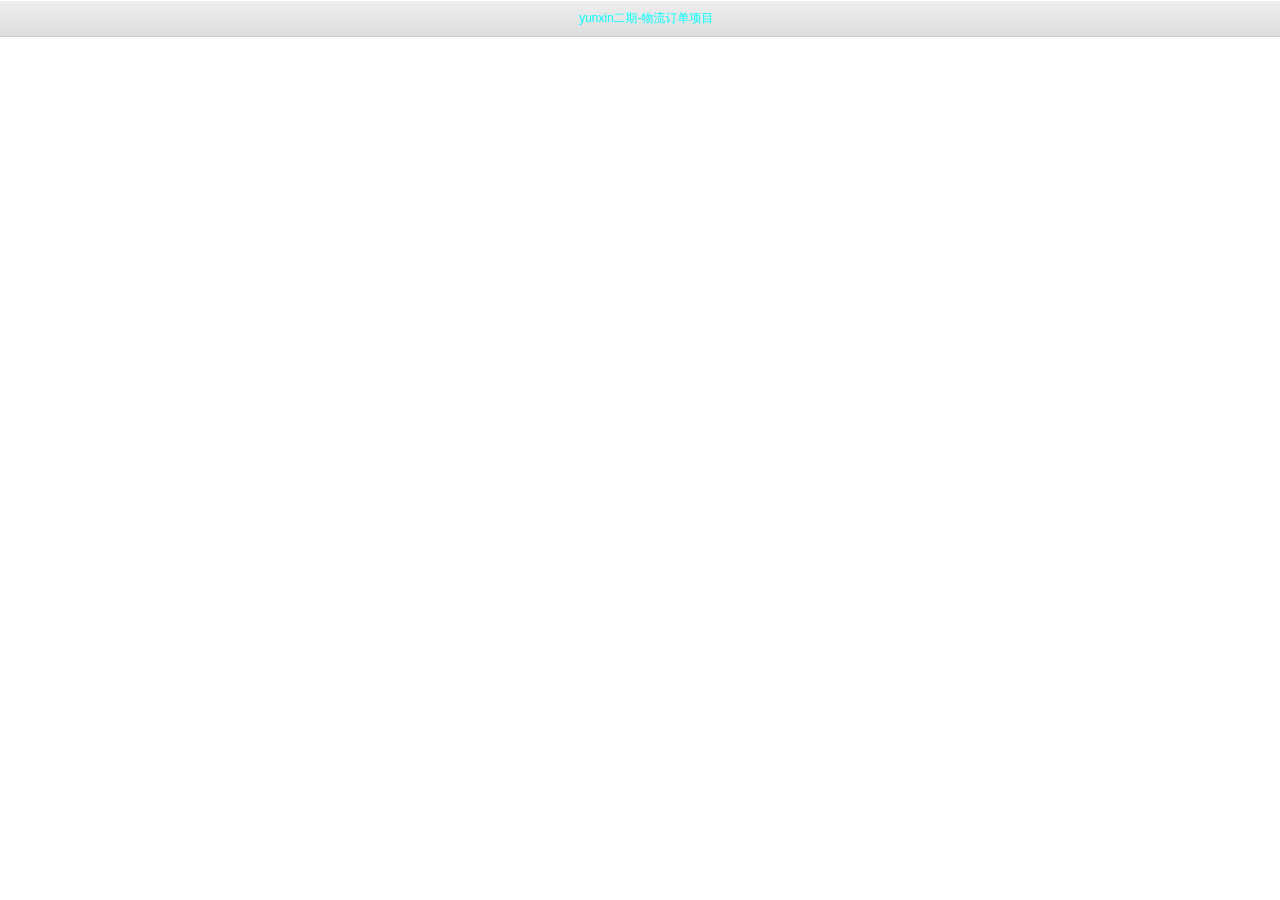
<file: index.html>
<!DOCTYPE html>
<html>
<head>
<meta http-equiv="Content-Type" content="text/html; charset=utf-8" />
<meta name="viewport" content="width=device-width, initial-scale=1.0, maximum-scale=1.0, user-scalable=no" />
<meta name="apple-mobile-web-app-capable" content="yes" />
<meta name="apple-mobile-web-app-status-bar-style" content="black" />
<meta content="telephone=no" name="format-detection" />

<title>索引页</title>
<style type="text/css">
	body,h1,h2,h3,h4,h5,h6,hr,p,dl,dt,dd,ul,ol,li,form,fieldset,legend,button,input,textarea,th,td{margin:0;padding:0;}
	body,button,input,select,textarea{font:12px/1.5 arial,tahoma,"Microsoft Yahei";}
	h1,h2,h3,h4,h5,h6{font-size:100%;}
	em,i{font-style:normal;}
	fieldset,img{border:0;vertical-align: middle;}
	ul,ol,li{list-style:none;}
	a:link{color:#000;text-decoration:none;outline:none;}
	a:hover{color:#0ff;text-decoration:none;}
	.clearfix:after{content:".";display:block;height:0;clear:both;visibility:hidden;}

.wrappers{width:320px;margin:40px auto;}
.wrappers li{height:32px;line-height:32px;margin:10px 0;}
    .menu-list a{text-align:center; display:block;background:-webkit-gradient(linear, 50% 0%, 50% 100%,from(#EEE),to(#DDD));border-bottom:1px solid #ccc;border-top:1px solid #fff;height:35px;line-height:35px;text-indent:1em;}
</style>
</head>

<body>
<div class="w menu-list" id="search_box">
    <ul>
        <li><a href="MyOrder/index.html">yunxin二期-物流订单项目</a></li>
        <!--<li><a href="https://10.22.2.116/svn/frontPage/MyOrder">svn下载地址（https://10.22.2.116/svn/frontPage/MyOrder）</a></li>-->
    </ul>
</div>
</body>
</html>
</file>
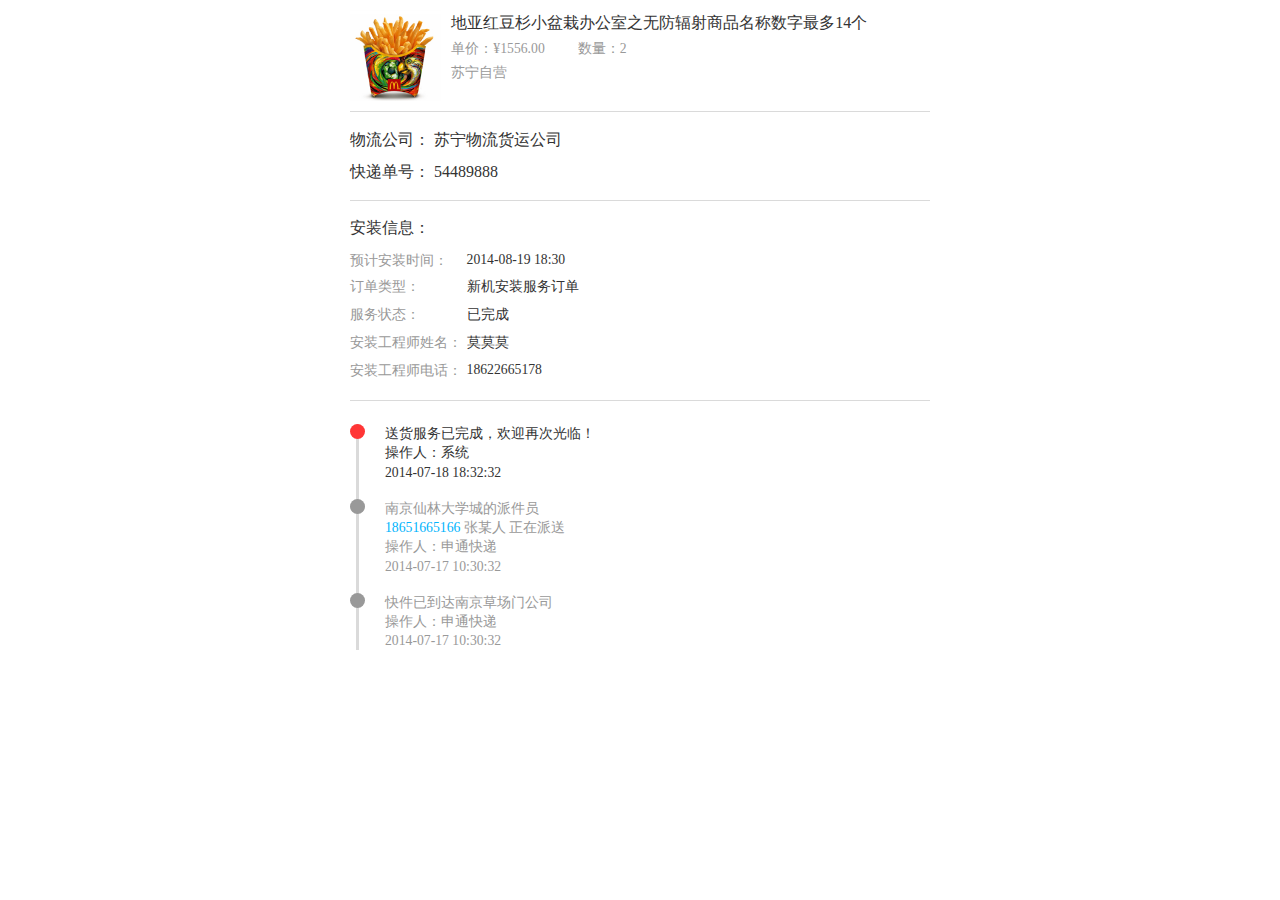
<file: MyOrder/logistics.html>
<!DOCTYPE html>
<html>
	<head>
		<meta charset="utf-8" />
		<meta name="author" content="m.suning.com" />
		<meta name="viewport" content="width=device-width, initial-scale=1.0, maximum-scale=1.0, user-scalable=0" />
		<meta name="apple-mobile-web-app-capable" content="yes" />
		<meta name="apple-mobile-web-app-status-bar-style" content="black" />
		<meta name="format-detection" content="telephone=yes" />
		<title>门店预约</title>
		
		<link rel="stylesheet" type="text/css" href="css/mo.css" media="all" />
		<script type="text/javascript" src="js/jquery.min.js"></script>
		<script type="text/javascript" src="js/mo.js"></script>
	</head>
	<body>
		<section class="main">
			<div class="m-itm g-wrap">
				<img src="img/m2.png" class="img" />
				<div class="con detail">
					<p class="desc">
						地亚红豆杉小盆栽办公室之无防辐射商品名称数字最多14个
					</p>
					<p class="f-c999">
						单价：<span class="price">¥1556.00</span>数量：<span class="amount">2</span>
					</p>
					<p class="f-c999 origin">
						苏宁自营
					</p>
				</div>
			</div>
			<div class="m-name-value m-logistics g-wrap">
				<div>
					<label>物流公司：</label>
					<span>苏宁物流货运公司</span>
				</div>
				<div class="orderNum">
					<label>快递单号：</label>
					<span>54489888</span>
				</div>
				<div class="title">安装信息：</div>
				<div class="uli">
					<span class="labl">预计安装时间：</span>2014-08-19  18:30
				</div>
				<div class="uli">
					<span class="labl">订单类型：</span>新机安装服务订单
				</div>
				<div class="uli">
					<span class="labl">服务状态：</span>已完成
				</div>
				<div class="uli">
					<span class="labl">安装工程师姓名：</span>莫莫莫
				</div>
				<div class="uli">
					<span class="labl">安装工程师电话：</span>18622665178
				</div>
			</div>
			
			<div class="m-logisticsFollow g-wrap">
				<div class="item z-crt">
					<div>送货服务已完成，欢迎再次光临！</div>
					<div>操作人：系统</div>
					<div>2014-07-18    18:32:32</div>
				</div>
				<div class="item">
					<div>南京仙林大学城的派件员</div>
					<div><a href="tel:18651665166">18651665166</a>   张某人   正在派送</div>
					<div>操作人：申通快递</div>
					<div>2014-07-17    10:30:32</div>
				</div>
				<div class="item">
					<div>快件已到达南京草场门公司</div>
					<div>操作人：申通快递</div>
					<div>2014-07-17    10:30:32</div>
				</div>
			</div>
		</section>
	</body>
</html>
</file>
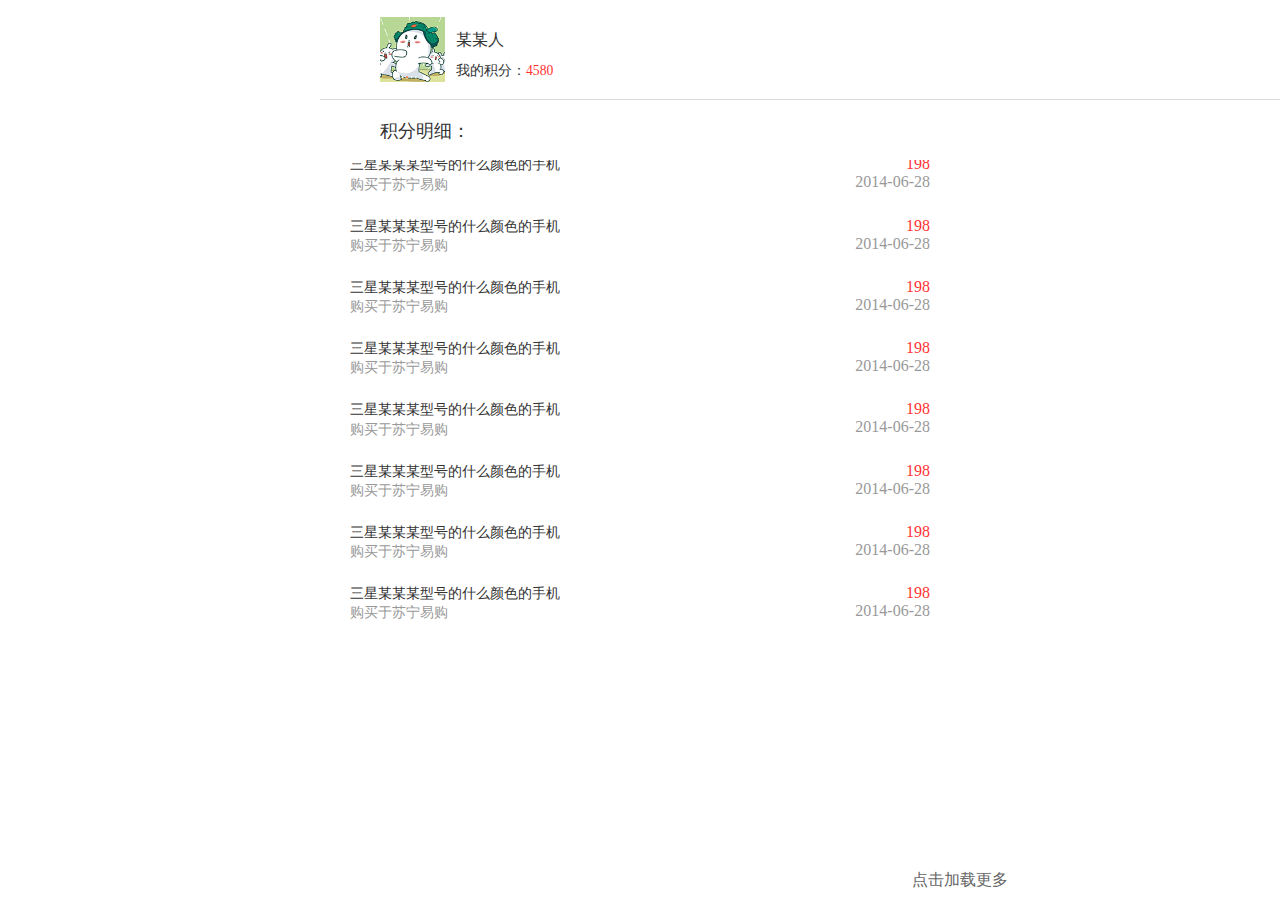
<file: MyOrder/memberCenter.html>
<!DOCTYPE html>
<html>
	<head>
		<meta http-equiv="Content-Type" content="text/html; charset=utf-8" />
		<meta name="viewport" content="width=device-width, initial-scale=1.0, maximum-scale=1.0, user-scalable=no" />
		<meta name="apple-mobile-web-app-capable" content="yes" />
		<meta name="apple-mobile-web-app-status-bar-style" content="black" />
		<meta content="telephone=no" name="format-detection" />

		<title>会员中心</title>
		<link rel="stylesheet" type="text/css" href="css/mo.css"/>
		<script type="text/javascript" src="js/jquery.min.js"></script>
		<script type="text/javascript" src="js/mo.js"></script>
	</head>
	<body>
		<section class="main">
			<div class="memberHd">
				<div class="member">
					<img src="img/member-icon.png" />
					<div class="info">
						<p class="name">某某人</p>
						<p class="score">
							我的积分：<span>4580</span>
							</p>
						</div>
					</div>
				<div class="scoreDetail g-wrap">积分明细：</div>
			</div>
			<div class="m-scoreList g-wrap" id="scoreList">
				<div class="item">
					<div class="infoBox">
						<div class="name">三星某某某型号的什么颜色的手机</div>
						<div class="tip">购买于苏宁易购</div>
					</div>
					<div class="scoreBox">
						<div class="score">198</div>
						<div class="tip">2014-06-28</div>
					</div>
				</div>
				<div class="item">
					<div class="infoBox">
						<div class="name">三星某某某型号的什么颜色的手机</div>
						<div class="tip">购买于苏宁易购</div>
					</div>
					<div class="scoreBox">
						<div class="score">198</div>
						<div class="tip">2014-06-28</div>
					</div>
				</div>
				<div class="item">
					<div class="infoBox">
						<div class="name">三星某某某型号的什么颜色的手机</div>
						<div class="tip">购买于苏宁易购</div>
					</div>
					<div class="scoreBox">
						<div class="score">198</div>
						<div class="tip">2014-06-28</div>
					</div>
				</div>
				<div class="item">
					<div class="infoBox">
						<div class="name">三星某某某型号的什么颜色的手机</div>
						<div class="tip">购买于苏宁易购</div>
					</div>
					<div class="scoreBox">
						<div class="score">198</div>
						<div class="tip">2014-06-28</div>
					</div>
				</div>
				<div class="item">
					<div class="infoBox">
						<div class="name">三星某某某型号的什么颜色的手机</div>
						<div class="tip">购买于苏宁易购</div>
					</div>
					<div class="scoreBox">
						<div class="score">198</div>
						<div class="tip">2014-06-28</div>
					</div>
				</div>
				<div class="item">
					<div class="infoBox">
						<div class="name">三星某某某型号的什么颜色的手机</div>
						<div class="tip">购买于苏宁易购</div>
					</div>
					<div class="scoreBox">
						<div class="score">198</div>
						<div class="tip">2014-06-28</div>
					</div>
				</div>
				<div class="item">
					<div class="infoBox">
						<div class="name">三星某某某型号的什么颜色的手机</div>
						<div class="tip">购买于苏宁易购</div>
					</div>
					<div class="scoreBox">
						<div class="score">198</div>
						<div class="tip">2014-06-28</div>
					</div>
				</div>
				<div class="item">
					<div class="infoBox">
						<div class="name">三星某某某型号的什么颜色的手机</div>
						<div class="tip">购买于苏宁易购</div>
					</div>
					<div class="scoreBox">
						<div class="score">198</div>
						<div class="tip">2014-06-28</div>
					</div>
				</div>
				</div>
			<a href="javascript:void(0);" class="u-loadmore">点击加载更多</a>
			</section>
	</body>
</html>
</file>
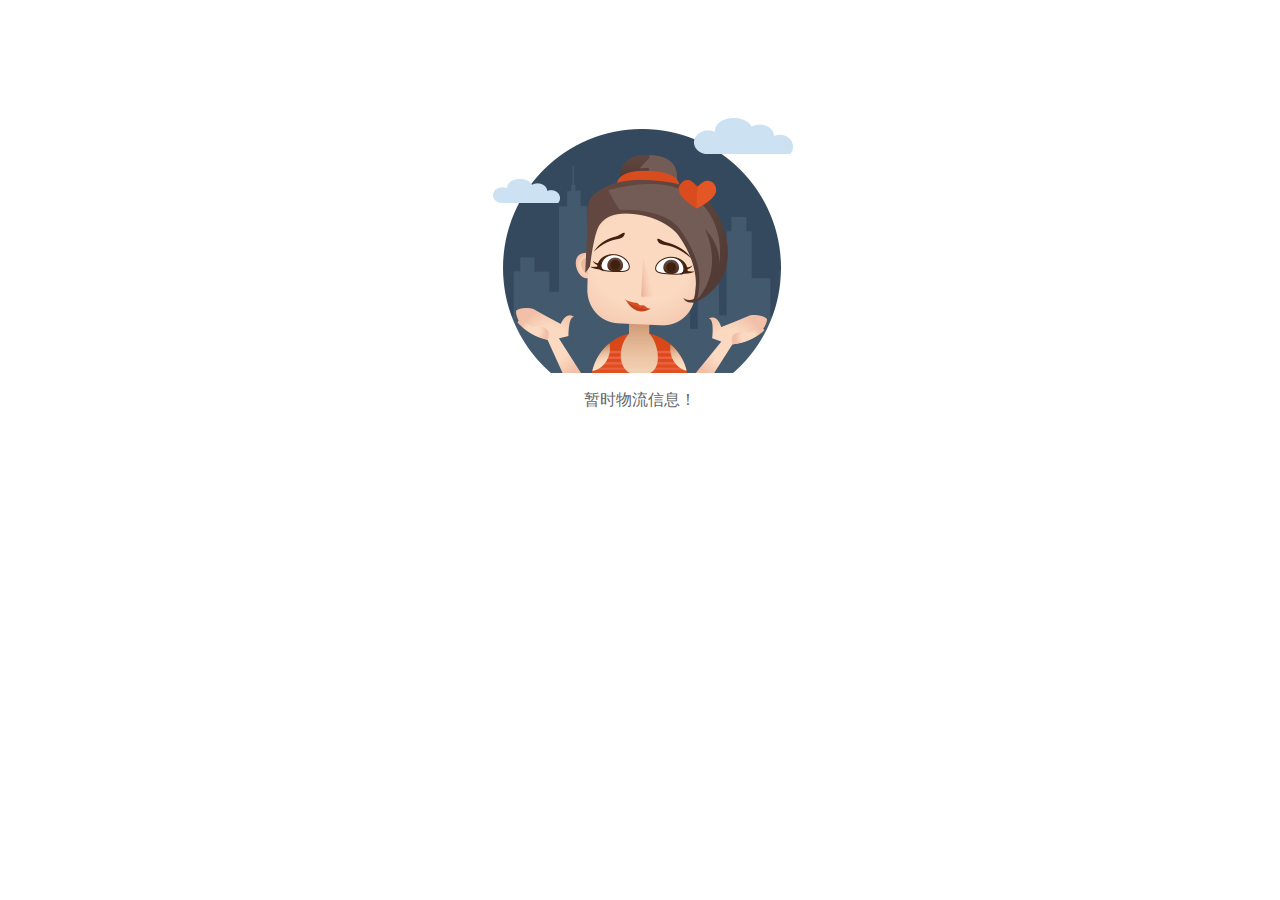
<file: MyOrder/no-result.html>
<!DOCTYPE html>
<html>
	<head>
		<meta http-equiv="Content-Type" content="text/html; charset=utf-8" />
		<meta name="viewport" content="width=device-width, initial-scale=1.0, maximum-scale=1.0, user-scalable=no" />
		<meta name="apple-mobile-web-app-capable" content="yes" />
		<meta name="apple-mobile-web-app-status-bar-style" content="black" />
		<meta content="telephone=no" name="format-detection" />

		<title>订单列表</title>
		<link rel="stylesheet" type="text/css" href="css/mo.css"/>
	</head>

	<body>
		<div class="main">
			<div class="m-no-result-tip">
				<img class="img" src="img/no-r.png"/>
				<p class="f-c666 tip">暂时物流信息！</p>
			</div>
		</div>

	</body>
</html>
</file>
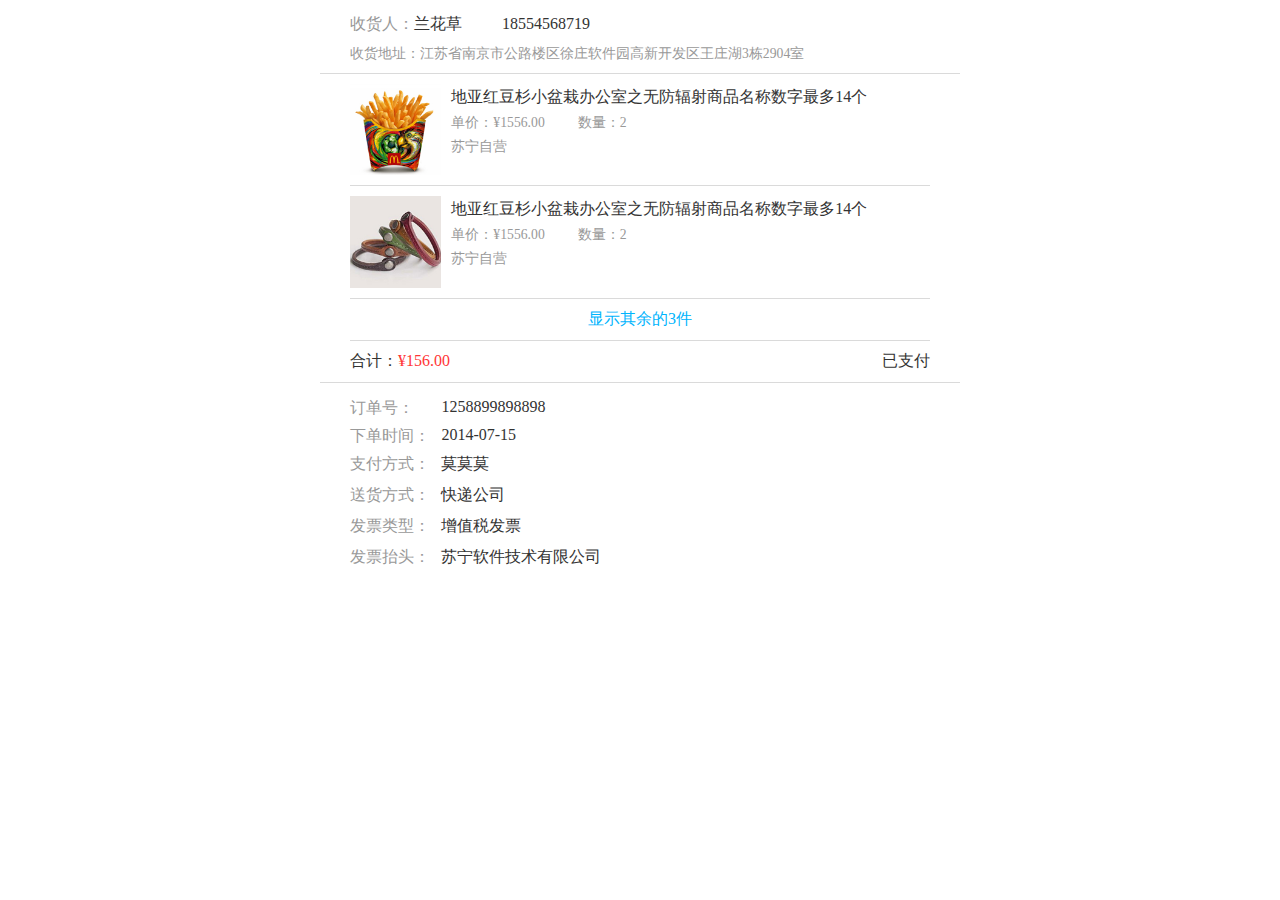
<file: MyOrder/orderDetail.html>
<!DOCTYPE html>
<html>
	<head>
		<meta http-equiv="Content-Type" content="text/html; charset=utf-8" />
		<meta name="viewport" content="width=device-width, initial-scale=1.0, maximum-scale=1.0, user-scalable=no" />
		<meta name="apple-mobile-web-app-capable" content="yes" />
		<meta name="apple-mobile-web-app-status-bar-style" content="black" />
		<meta content="telephone=no" name="format-detection" />

		<title>订单详情</title>
		<link rel="stylesheet" type="text/css" href="css/mo.css"/>
	</head>
	<body>
		<div class="main">
			<section class="f-c999 user-info">
				<div class="user">
					收货人：<span class="name">兰花草</span><span class="phone">18554568719</span>
				</div>
				<p class="address">
					收货地址：江苏省南京市公路楼区徐庄软件园高新开发区王庄湖3栋2904室
				</p>
			</section>
			<section class="orderli">
				<a href="#">
					<div class="m-itm g-wrap">
						<img src="img/m2.png" class="img" />
						<div class="con detail">
							<p class="desc">
								地亚红豆杉小盆栽办公室之无防辐射商品名称数字最多14个
							</p>
							<p class="f-c999">
								单价：<span class="price">¥1556.00</span>数量：<span class="amount">2</span>
							</p>
							<p class="f-c999 origin">
								苏宁自营
							</p>
						</div>
					</div>
				</a>
				<a href="#">
					<div class="m-itm g-wrap">
						<img src="img/m3.png" class="img" />
						<div class="con detail">
							<p class="desc">
								地亚红豆杉小盆栽办公室之无防辐射商品名称数字最多14个
							</p>
							<p class="f-c999">
								单价：<span class="price">¥1556.00</span>数量：<span class="amount">2</span>
							</p>
							<p class="f-c999 origin">
								苏宁自营
							</p>
						</div>
					</div>
				</a>
				<a class="other f-hide" href="orderDetail.html">
					<div class="m-itm g-wrap">
						<img src="img/m2.png" class="img" />
						<div class="con detail">
							<p class="desc">
								地亚红豆杉小盆栽办公室之无防辐射商品名称数字最多14个
							</p>
							<p class="f-c999">
								单价：<span class="price">¥1556.00</span>数量：<span class="amount">2</span>
							</p>
							<p class="f-c999 origin">
								苏宁自营
							</p>
						</div>
					</div>
				</a>
				<a class="other f-hide" href="orderDetail.html">
					<div class="m-itm g-wrap">
						<img src="img/m3.png" class="img" />
						<div class="con detail">
							<p class="desc">
								地亚红豆杉小盆栽办公室之无防辐射商品名称数字最多14个
							</p>
							<p class="f-c999">
								单价：<span class="price">¥1556.00</span>数量：<span class="amount">2</span>
							</p>
							<p class="f-c999 origin">
								苏宁自营
							</p>
						</div>
					</div>
				</a>
				<a class="other f-hide" href="orderDetail.html">
					<div class="m-itm g-wrap">
						<img src="img/m2.png" class="img" />
						<div class="con detail">
							<p class="desc">
								地亚红豆杉小盆栽办公室之无防辐射商品名称数字最多14个
							</p>
							<p class="f-c999">
								单价：<span class="price">¥1556.00</span>数量：<span class="amount">2</span>
							</p>
							<p class="f-c999 origin">
								苏宁自营
							</p>
						</div>
					</div>
				</a>
				<div class="more g-wrap">
					<a href="javascrip:void(0);" class="load-btn">
						显示其余的3件
					</a>
				</div>
				<div class="order-charge">
					合计：<span class="f-price">¥156.00</span><span class="state">已支付</span>
				</div>
			</section>
			<section class="m-name-value order-detail">
				<div class="uli">
					<span class="labl">订单号：</span>1258899898898
				</div>
				<div class="uli">
					<span class="labl">下单时间：</span>2014-07-15
				</div>
				<div class="uli">
					<span class="labl">支付方式：</span>莫莫莫
				</div>
				<div class="uli">
					<span class="labl">送货方式：</span>快递公司
				</div>
				<div class="uli">
					<span class="labl">发票类型：</span>增值税发票
				</div>
				<div class="uli">
					<span class="labl">发票抬头：</span>苏宁软件技术有限公司
				</div>
			</section>
		</div>
		<script type="text/javascript" src="js/jquery.min.js" ></script>
		<script>
			//		这里是示例 放到自己需要放的地方
			$(".more .load-btn").bind('click', function() {
				$(this).parent('.more').hide().siblings("a.other").fadeIn();
			});
		</script>
	</body>
</html>
</file>
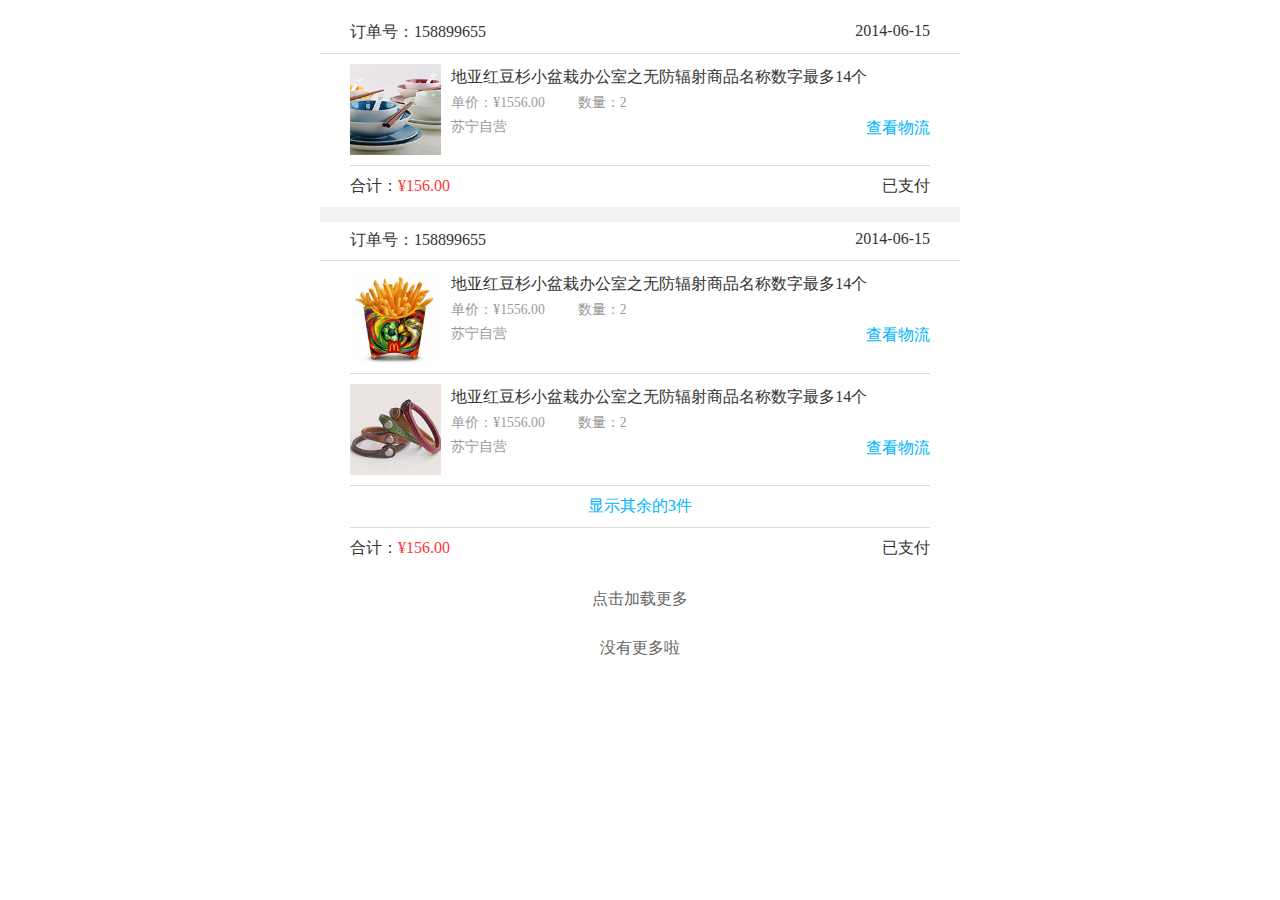
<file: MyOrder/orderList.html>
<!DOCTYPE html>
<html>
	<head>
		<meta http-equiv="Content-Type" content="text/html; charset=utf-8" />
		<meta name="viewport" content="width=device-width, initial-scale=1.0, maximum-scale=1.0, user-scalable=no" />
		<meta name="apple-mobile-web-app-capable" content="yes" />
		<meta name="apple-mobile-web-app-status-bar-style" content="black" />
		<meta content="telephone=no" name="format-detection" />
		<title>订单列表</title>
		<link rel="stylesheet" type="text/css" href="css/mo.css"/>
	</head>

	<body>
		<div class="main">
			<section class="orderli">
				<div class="f-plug">

				</div>
				<div class="order-no">
					<span class="code">订单号：158899655</span><span class="time">2014-06-15</span>
				</div>

				<div class="m-itm g-wrap">
					<a class="f-blck" href="orderDetail.html">
						<img src="img/m1.png" class="img" />
					</a>
					<div class="con detail">
						<a class="f-blck" href="orderDetail.html">
							<p class="desc">
								地亚红豆杉小盆栽办公室之无防辐射商品名称数字最多14个
							</p>
						</a>
						<p class="f-c999">
							单价：<span class="price">¥1556.00</span>数量：<span class="amount">2</span>
						</p>
						<p class="f-c999  origin">
							苏宁自营
							<a href="logistics.html" class="go-logist">
								查看物流
							</a>
						</p>
					</div>
				</div>

				<div class="order-charge">
					合计：<span class="f-price">¥156.00</span><span class="state">已支付</span>
				</div>
			</section>
			<section class="orderli">
				<div class="f-plug f-cf2">

				</div>
				<div class="order-no">
					<span class="code">订单号：158899655</span><span class="time">2014-06-15</span>
				</div>

				<div class="m-itm g-wrap">
					<a href="orderDetail.html">
						<img src="img/m2.png" class="img" />
					</a>
					<div class="con detail">
						<a href="orderDetail.html">
							<p class="desc">
								地亚红豆杉小盆栽办公室之无防辐射商品名称数字最多14个
							</p>
						</a>
						<p class="f-c999">
							单价：<span class="price">¥1556.00</span>数量：<span class="amount">2</span>
						</p>
						<p class="f-c999  origin">
							苏宁自营
							<a href="logistics.html" class="go-logist">
								查看物流
							</a>
						</p>
					</div>
				</div>

				<div class="m-itm g-wrap">
					<a href="orderDetail.html">
						<img src="img/m3.png" class="img" />
					</a>
					<div class="con detail">
						<a href="orderDetail.html">
							<p class="desc">
								地亚红豆杉小盆栽办公室之无防辐射商品名称数字最多14个
							</p>
						</a>
						<p class="f-c999">
							单价：<span class="price">¥1556.00</span>数量：<span class="amount">2</span>
						</p>
						<p class="f-c999 origin">
							苏宁自营
							<a href="logistics.html" class="go-logist">查看物流</a>
						</p>
					</div>
				</div>

				<div class="m-itm g-wrap other f-hide">
					<a class="" href="orderDetail.html" >
						<img src="img/m2.png" class="img" />
					</a>
					<div class="con detail">
						<a class="" href="orderDetail.html" >
							<p class="desc">
								地亚红豆杉小盆栽办公室之无防辐射商品名称数字最多14个
							</p>
						</a>
						<p class="f-c999">
							单价：<span class="price">¥1556.00</span>数量：<span class="amount">2</span>
						</p>
						<p class="f-c999 origin">
							苏宁自营
							<a href="logistics.html" class="go-logist">
								查看物流
							</a>
						</p>
					</div>
				</div>

				<div class="m-itm other f-hide g-wrap">
					<a class="" href="orderDetail.html">
						<img src="img/m3.png" class="img" />
					</a>
					<div class="con detail">
						<a class="" href="orderDetail.html">
							<p class="desc">
								地亚红豆杉小盆栽办公室之无防辐射商品名称数字最多14个
							</p>
						</a>
						<p class="f-c999">
							单价：<span class="price">¥1556.00</span>数量：<span class="amount">2</span>
						</p>
						<p class="f-c999 origin">
							苏宁自营
							<a href="logistics.html" class="go-logist">
								查看物流
							</a>
						</p>
					</div>
				</div>

				<div class="m-itm g-wrap other f-hide">
					<a class="" href="orderDetail.html">
						<img src="img/m2.png" class="img" />
					</a>
					<div class="con detail">
						<a class="" href="orderDetail.html">
							<p class="desc">
								地亚红豆杉小盆栽办公室之无防辐射商品名称数字最多14个
							</p>
						</a>
						<p class="f-c999">
							单价：<span class="price">¥1556.00</span>数量：<span class="amount">2</span>
						</p>
						<p class="f-c999 origin">
							苏宁自营
							<a href="logistics.html" class="go-logist">
								查看物流
							</a>
						</p>
					</div>
				</div>

				<div class="more g-wrap">
					<a href="javascript:void(0);" class="load-btn">
						显示其余的3件
					</a>
				</div>
				<div class="order-charge">
					合计：<span class="f-price">¥156.00</span><span class="state">已支付</span>
				</div>
				<div class="m-btn-box">
					<a href="javascript:void(0);" class="load-btn">
						点击加载更多
					</a>
				</div>
				<div class="m-btn-box">
					<a href="javascript:void(0);" class="load-btn">
						没有更多啦
					</a>
				</div>
			</section>
		</div>
		<script type="text/javascript" src="js/jquery.min.js" ></script>
		<script>
			//		这里是示例 放到自己需要放的地方
			$(".more .load-btn").bind('click', function() {
				$(this).parent('.more').hide().siblings(".other").removeClass("other");
			});
		</script>
	</body>
</html>
</file>
<file: MyOrder/css/mo.css>
/* reset */
html, body, div, span, applet, object, iframe, h1, h2, h3, h4, h5, h6, p, blockquote, pre, a, abbr, acronym, address, big, cite, code,
del, dfn, em, font, img, ins, kbd, q, s, samp, small, strike, strong, sub, sup, tt, var,b, u, i, center,dl, dt, dd, ol, ul, li, fieldset,
form, label, legend, table, caption, tbody, tfoot, thead, tr, th, td, article, aside, canvas, details, embed, figure, figcaption, footer,
header, hgroup, menu, nav, output, ruby, section, summary, time, mark, audio, video, button, input{margin:0;padding:0;box-sizing:border-box;}
header,footer,section,article,aside,nav,hgroup,address,figure,figcaption,menu,details{display:block;}
table{border-collapse:collapse;border-spacing:0;}
caption,th{text-align:left;font-weight:normal;}
html,body,fieldset,img,iframe,abbr{border:0;}
i,cite,em,var,address,dfn{font-style:normal;}
[hidefocus],summary{outline:0;}
li{list-style:none;}
h1,h2,h3,h4,h5,h6,small{font-size:100%;}
sup,sub{font-size:83%;}
pre,code,kbd,samp{font-family:inherit;}
q:before,q:after{content:none;}
textarea{overflow:auto;resize:none;}
label,summary{cursor:default;}
a,button{cursor:pointer;}
h1,h2,h3,h4,h5,h6,em,strong,b{font-weight:bold;}
del,ins,u,s,a,a:hover{text-decoration:none;}
body,textarea,input,button,select,keygen,legend{color:#333;outline:0;}
body{background:#fff;}
a,a:hover{color:#333;}


/* module */
/*公共模块*/
.f-c999{color: #999;}
.f-c666{color: #666;}
.f-price{color: #ff3636;}
.f-plug{height: .9em;}
.f-cf2{background: #f2f2f2;}
.f-hide{display: none;}
.f-clear{ display:block; content:''; clear:both; visibility:hidden}
.f-blck{display: block;}
.m-itm{display: -webkit-box;padding: 10px 0;border-bottom: 1px solid #dadada;}
.m-itm .img{width: 5.71em;height: 5.71em;display: block;}
.m-itm .con{-webkit-box-flex: 1;}
.m-itm .con p{padding: 3px 0;font-size: 0.857em;}
.m-itm .con .desc{font-size: 1em;}
.m-itm .detail{padding-left:10px;}
.m-itm .detail .price{margin-right: 33px;}
.m-name-value .uli{padding: 5px 0 5px 5.714em;}
.m-name-value .uli .labl{margin-left: -5.714em;text-align: left;color: #999;float: left;width: 5.714em;}
.m-btn-box {padding: 20px 15px 8px 15px;margin: 0 auto;}
.m-btn-box .load-btn{color: #666;display: block;width: 10.71em;margin: 0 auto;text-align: center;}
.m-no-result-tip{margin: 7.14em auto;}
.m-no-result-tip .img{display: block;margin: 0 auto;}
.m-no-result-tip .tip{text-align: center;margin-top: 1em;}
.m-logistics {
	padding: 1.071429em 0;
	border-bottom: 1px solid #dadada;
}
.m-logistics .uli{padding-left: 8.5em;font-size: 0.857143em}
.m-logistics .uli .labl{width: 8.5em;margin-left: -8.5em;}
.m-logistics .orderNum {
	padding: 0.714286em 0 1.071429em 0;
	border-bottom: 1px solid #DADADA;
}
.m-logistics .title {
	padding-top: 1.071429em;
	padding-bottom: 0.5em;
}
.m-logistics .installInfo {
	font-size: 0.857143em;
	padding-top: 0.833333em;
}
.m-logistics .installInfo label {
	color: #999999;
}
.m-logisticsFollow {
	font-size: 0.857143em;
	background: url(images/bg_logistics.png) no-repeat 6px 0;
	background-size: 3px 100%;
}
.m-logisticsFollow .item {
	position: relative;
	line-height: 1.4em;
	margin-top: 1.25em;
	padding-left: 35px;
	color: #999999;
}
.m-logisticsFollow .item:first-of-type {
	margin-top: 1.666667em;
}
.m-logisticsFollow .item a {
	color: #00b4fd;
}
.m-logisticsFollow .z-crt {
	color: #333333;
}
.m-logisticsFollow .item::after {
	content: "";
	position: absolute;
	top: 0;
	left: 0;
	width: 15px;
	height: 15px;
	-webkit-border-radius: 15px;
	border-radius: 15px;
	background-color: #999999;
}
.m-logisticsFollow .z-crt::after {
	background-color: #ff3636;
}
.m-scoreList {
	padding: 9.714286em 0 40px 0;
}
.m-scoreList .item {
	display: -webkit-box;
	margin-top: 1.428571em;
}
.m-scoreList .item:first-of-type {
	margin-top: 0;
}
.m-scoreList .item .infoBox {
	-webkit-box-flex: 1;
	font-size: 0.857143em;
	line-height: 1.4em;
}
.m-scoreList .tip {
	color: #999999;
}
.m-scoreList .item .scoreBox {
	text-align: right;
}
.m-scoreList .item .score {
	color: #ff3333;
}
.u-loadmore {
	position: fixed;
	bottom: 0;
	width: 100%;
	height: 40px;
	line-height: 40px;
	text-align: center;
	color: #666666;
	background-color: #fff;
}

/* function */

.main {
	margin: 0 auto;
	max-width: 640px;
}
.g-wrap {
	width: 90.625%;
	margin: 0 auto;
}
/*.orderli订单列表*/
.order-no{padding: .5em 4.687% .6em;border-bottom: 1px solid #dadada;}
.order-no .time{float: right;}
.orderli .detail .origin{position: relative;}
.orderli .detail .origin .go-logist{float: right;font-size: 1.17em;color: #00b4fd;padding: 0.5em;margin-top: -0.5em;margin-right: -0.5em;}
.orderli .other{display: none;}
.order-charge{margin: 10px 4.687%;}
.order-charge .state{float: right;}
.orderli .more{padding:10px 0;border-bottom: 1px solid #dadada;}
.orderli .more .load-btn{color: #00b4fd;display: block;width: 10.71em;margin: 0 auto;text-align: center;}
/*订单详情页*/
.user-info{padding: 10px 4.687%;border-bottom: 1px solid #dadada;}
.user-info .user{padding: 4px 0 10px 0;}
.user-info .user span{color: #333;}
.user-info .user .name{margin-right: 2.5em;}
.user-info .address{font-size: 0.857em;}
.order-detail{border-top: 1px solid #dadada;padding: 10px 4.687% 30px;}
/*会员中心*/
.memberHd {
	position: fixed;
	width: 100%;
	background-color: #fff;
}
.member {
	display: -webkit-box;
	padding: 1.071429em 4.6875%;
	border-bottom: 1px solid #dadada;
}
.member img {
	display: block;
	width: 4.071429em;
	height: 4.071429em;
}
.member .info {
	-webkit-box-flex: 1;
	padding: 0.785714em 0 0 0.678571em;
}
.member .info .score {
	padding-top: 0.833333em;
	font-size: 0.857143em;
}
.member .info .score span {
	color: #ff3333;
}
.scoreDetail {
	padding: 0.9375em 0;
	font-size: 1.142857em;
}





/* 窗口宽度<768,设计宽度=640 */
@media screen and (max-width:767px){
	.main {
		font-size: 28px;
	}
}
/* 窗口宽度<640,设计宽度=480 */
@media screen and (max-width:639px){
	.main {
		font-size: 21px;
	}
}
/* 窗口宽度<480,设计宽度=320 */
@media screen and (max-width:479px){
	.main {
		font-size: 14px;
	}
}
</file>
